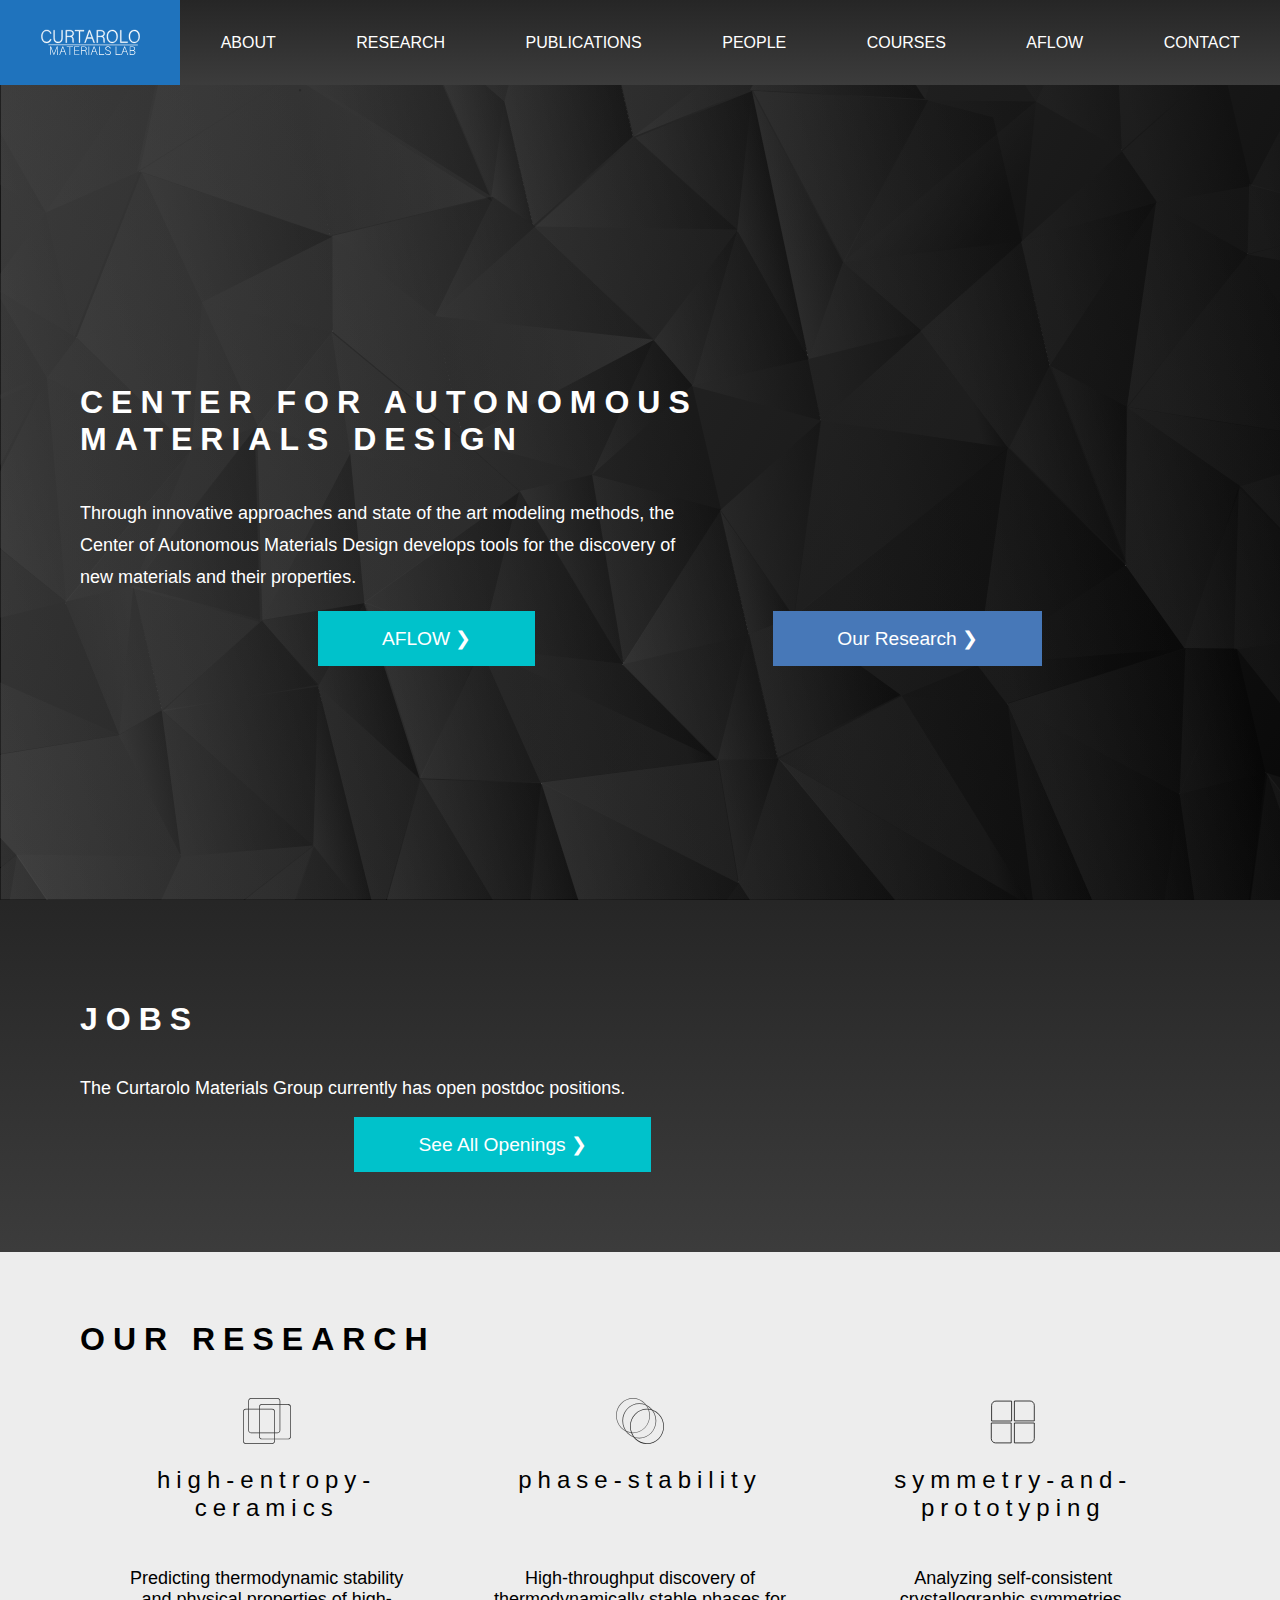
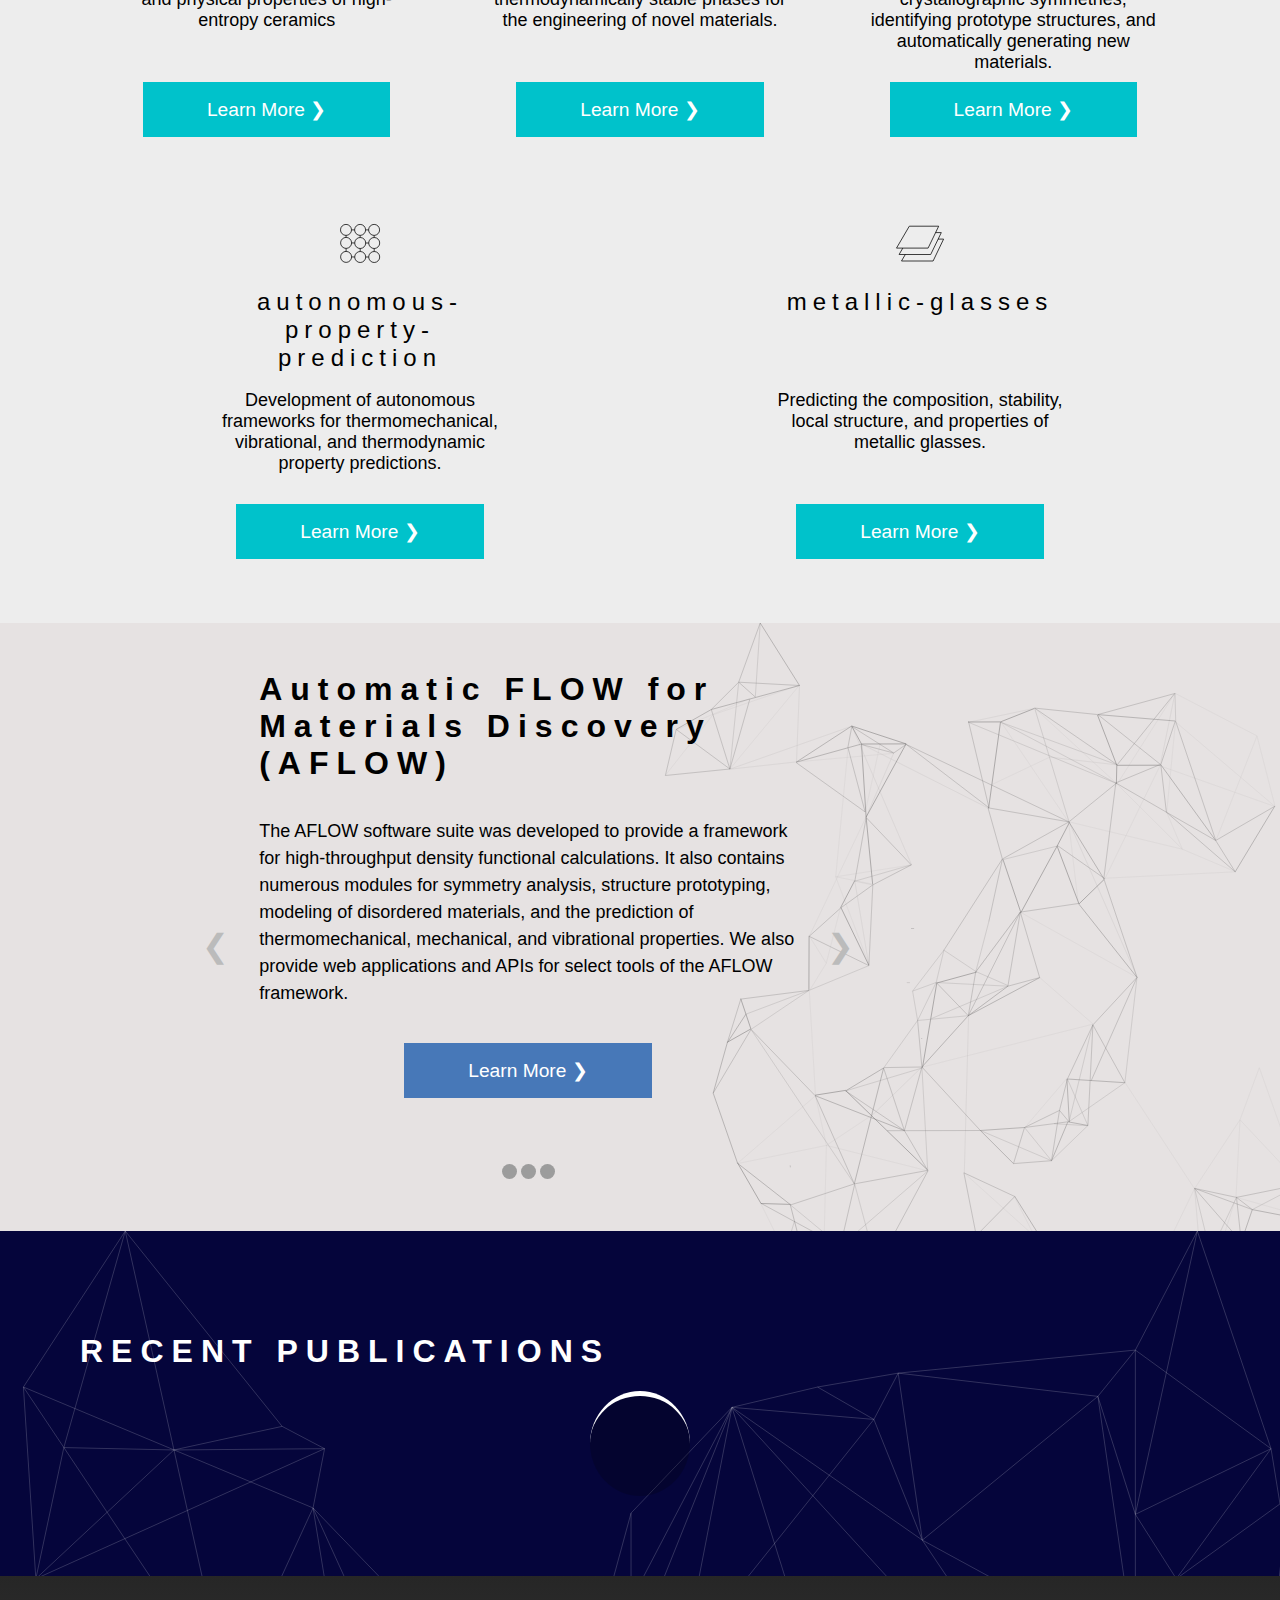
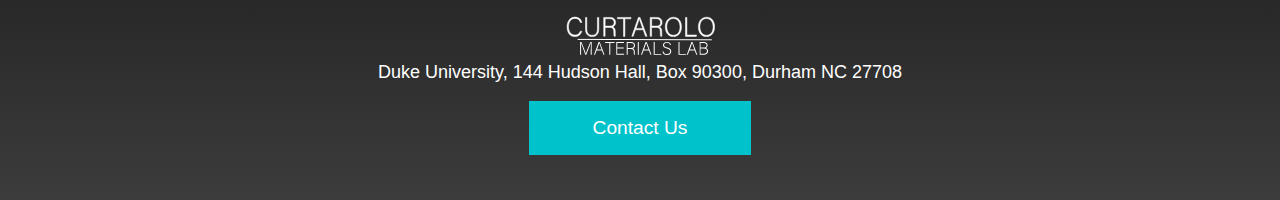
<file: index.html>
<!DOCTYPE html>
<html>
    <head>
        <title>Curtarolo Materials Group</title>

        <!-- CSS -->
        <link rel="styleSheet" href="css/publications.css">
        <link rel="styleSheet" href="css/styles.css">
        <meta name="viewport" content="width=device-width">
        
    </head>
    <body>
        <div id="top-menu"></div>
        <div class="entry-container">
            <div class="title">
                <h1>Center for Autonomous <br>Materials Design</h1>
            </div>
            <p class="text-block">
                Through innovative approaches and state of the art modeling methods, the Center of Autonomous Materials Design develops tools for the discovery of new materials and their properties.
            </p>
            <div class="buttons-container" id="entry-buttons">
                <a href="aflow.html" type="button" class="nav-btn first-btn">AFLOW &#10095;</a>
                <a href="research.html" type="button" class="nav-btn second-btn">Our Research &#10095;</a>
            </div>
        </div>
        <div  class="content-container" id="open-positions"></div>
        <div class="light-content-block">      
            <h1 id="research-title">OUR RESEARCH</h1> 
            <div class="cards-container" id="research-cards"></div>
        </div> 
        <div class="light-content-block">
            <div class="particle-container">
                <img src="media/particle_design_black.svg">
            </div>
            <div id="slideshow-container"></div>
        </div> 
        <div class="content-container" id="publications">
            <h1>RECENT PUBLICATIONS</h1>
            <div class="loading-spinner"></div>
            <div class="cards-container" id="entry-page-publications"></div>
        </div>
        <footer id="footer"></footer>
        <!-- JS -->
        <script type="text/javascript" src="js/open_positions.js"></script>
        <script type="text/javascript" src="js/slide_data.js"></script>
        <script type="text/javascript" src="js/research_data.js"></script>
        <script type="text/javascript" src="js/publications.js"></script>
        <script type="text/javascript" src="js/header_footer.js"></script>
        <script type="text/javascript" src="js/index.js"></script>  
    </body>
</html>
</file>
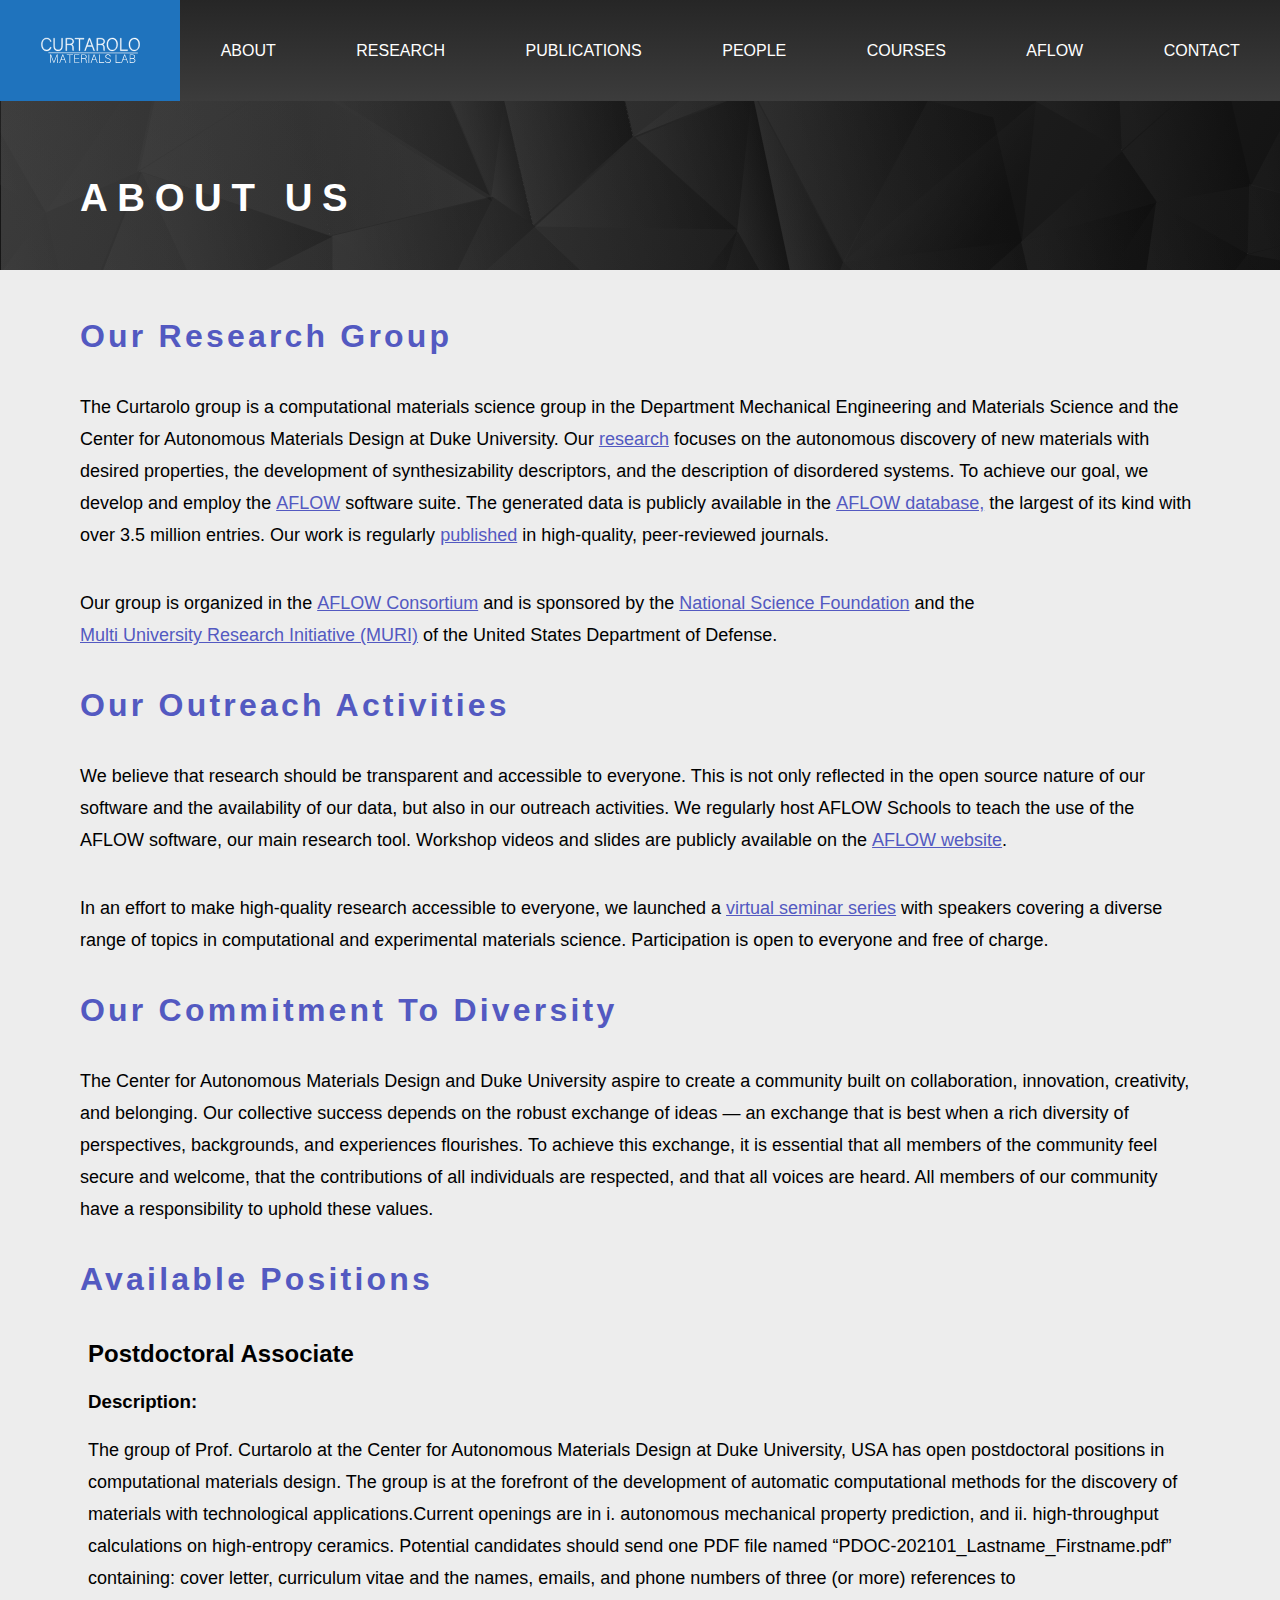
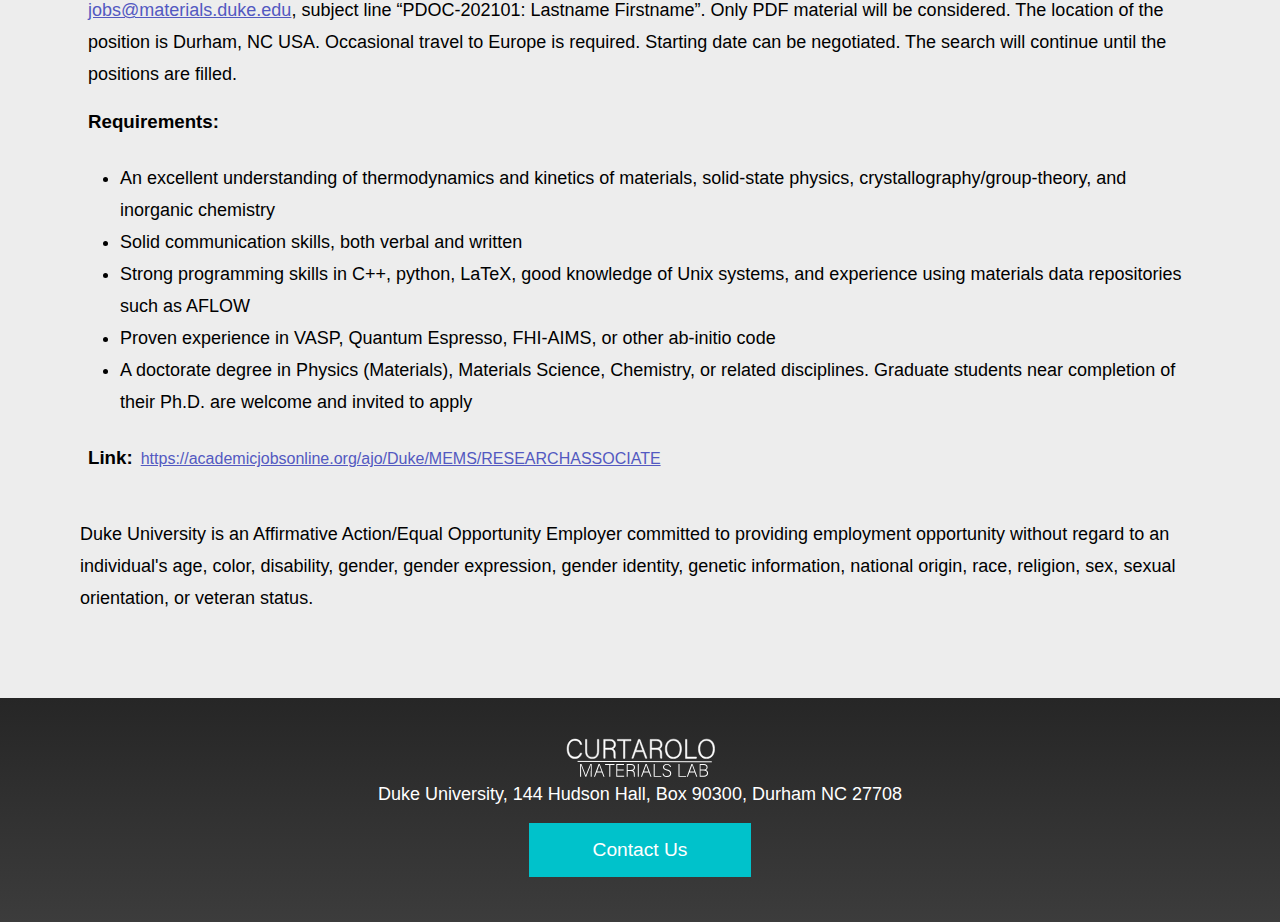
<file: about.html>
<!DOCTYPE html>
<html>
    <head>
        <title>About–Curtarolo Group</title>
        <!-- CSS -->
        <link rel="styleSheet" href="css/styles.css">
        <link rel="styleSheet" href="css/about.css">
        
        <meta name="viewport" content="width=device-width">
    </head>
    <body>
        <div id="top-menu"></div>
        <div class="page-title">
            <h1>ABOUT US</h1>
        </div>
        <div class="full-page-content-container">
            <div class="light-content-block">
                <h1 class="subtitle">Our Research Group</h1>
                <p class="content-text">
                    The Curtarolo group is a computational materials science group in the Department Mechanical Engineering and Materials Science and the Center for Autonomous Materials Design at Duke University. Our <a href="research.html">research</a> focuses on the autonomous discovery of new materials with desired properties, the development of synthesizability descriptors, and the description of disordered systems. To achieve our goal, we develop and employ the <a href="aflow.html">AFLOW</a> software suite. The generated data is publicly available in the <a target="_blank" href="http://aflow.org/">AFLOW database,</a> the largest of its kind with over 3.5 million entries. Our work is regularly <a href="publications.html">published</a> in high-quality, peer-reviewed journals.
                </p>
                <p class="content-text">
                    Our group is organized in the <a target="_blank" href="http://aflow.org/consortium/">AFLOW Consortium</a> and is sponsored by the <a target="_blank" href="https://www.nsf.gov/">National Science Foundation</a> and the <a target="_blank" href="https://www.arl.army.mil/business/muri/">Multi University Research Initiative (MURI)</a> of the United States Department of Defense.
                </p>
                <!--<div class = "image-wrapper">
                    <img id = "group-image" src = 'media/publications/placeholder-image.png'> 
                </div>-->
                <h1 class="subtitle">Our Outreach Activities</h1>
                <p class="content-text">
                    We believe that research should be transparent and accessible to everyone. This is not only reflected in the open source nature of our software and the availability of our data, but also in our outreach activities. We regularly host AFLOW Schools to teach the use of the AFLOW software, our main research tool. Workshop videos and slides are publicly available on the <a target="_blank" href="http://aflow.org/aflow-school/">AFLOW website</a>.
                </p>
                <p class="content-text">
                    In an effort to make high-quality research accessible to everyone, we launched a <a target="_blank" href=" http://aflow.org/seminars/">virtual seminar series</a> with speakers covering a diverse range of topics in computational and experimental materials science. Participation is open to everyone and free of charge.
                </p>
                <h1 class="subtitle">Our Commitment To Diversity</h1>
                <p class="content-text">
                    The Center for Autonomous Materials Design and Duke University aspire to create a community built on collaboration, innovation, creativity, and belonging. Our collective success depends on the robust exchange of ideas &mdash; an exchange that is best when a rich diversity of perspectives, backgrounds, and experiences flourishes. To achieve this exchange, it is essential that all members of the community feel secure and welcome, that the contributions of all individuals are respected, and that all voices are heard. All members of our community have a responsibility to uphold these values.
                </p>
                <div id="open-positions">
                    <h1 class="subtitle">Available Positions</h1>
                    <div id="open-positions-content"></div>
                    <p class="content-text">
                        Duke University is an Affirmative Action/Equal Opportunity Employer committed to providing employment opportunity without regard to an individual's age, color, disability, gender, gender expression, gender identity, genetic information, national origin, race, religion, sex, sexual orientation, or veteran status.
                    </p>
                </div>
            </div> 
        </div>
        <footer id="footer"></footer>
        <!-- JS -->
        <script type="text/javascript" src="js/header_footer.js"></script>
        <script type="text/javascript" src="js/open_positions.js"></script>
        <script type="text/javascript" src="js/about.js"></script>
    </body>
</html>
</file>
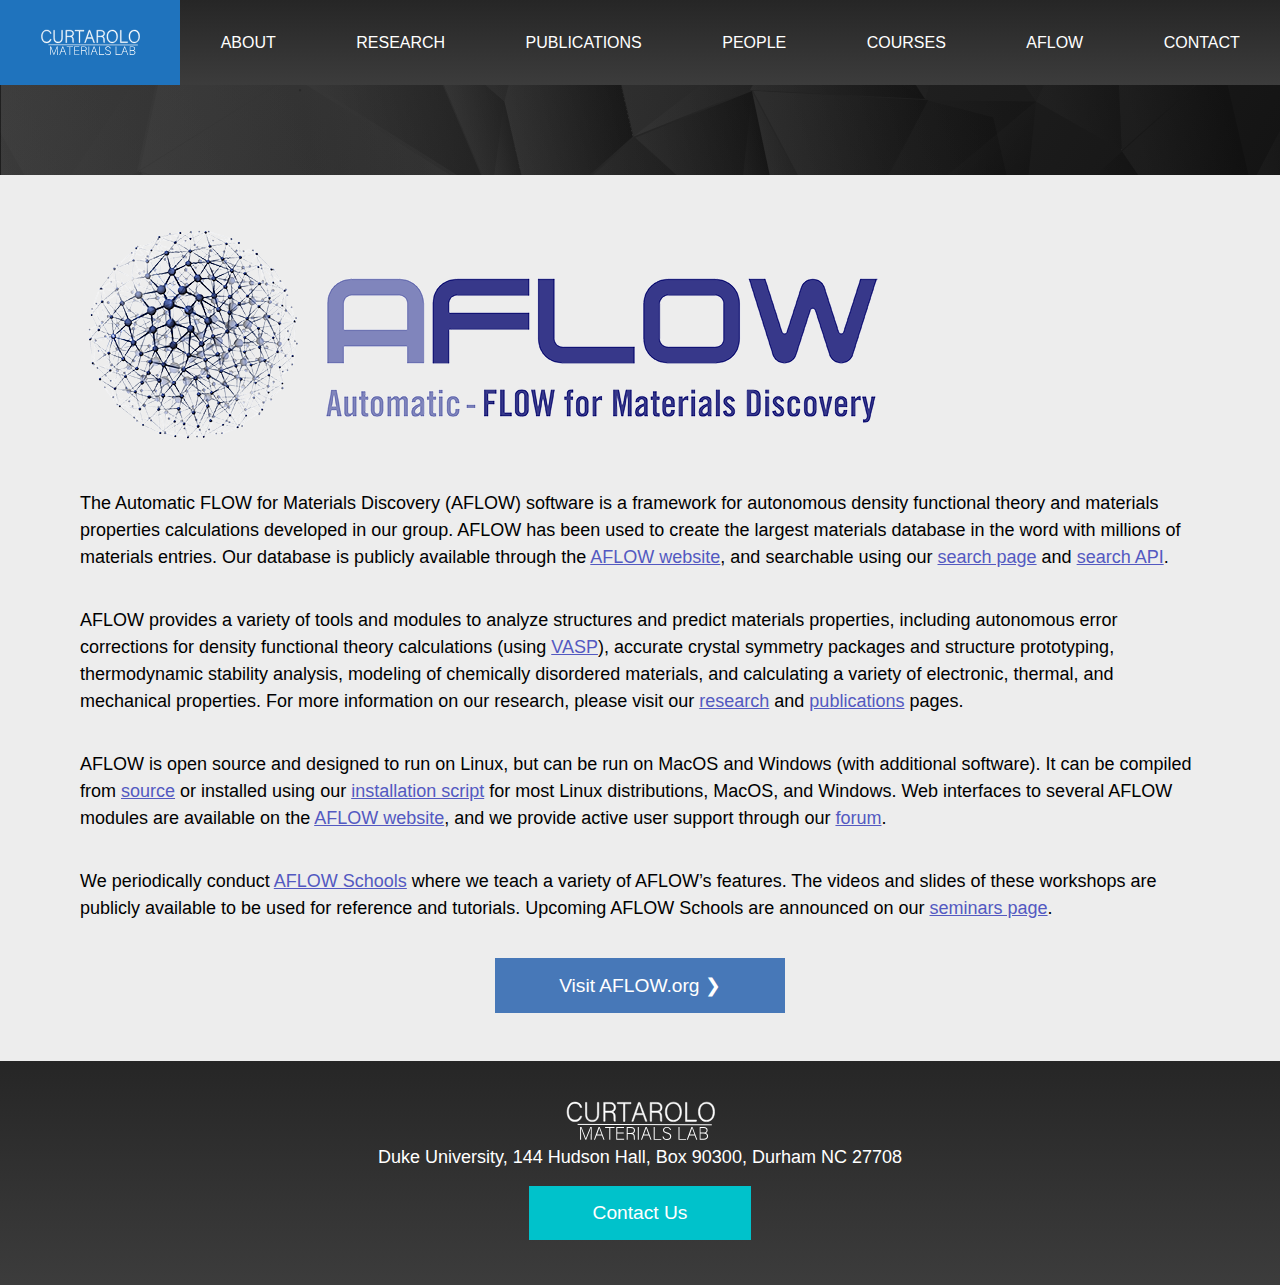
<file: aflow.html>
<!DOCTYPE html>
<html>
    <head>
        <title>AFLOW–Curtarolo Group</title>
        <!-- CSS -->
        <link rel="styleSheet" href="css/styles.css">
        <link rel="styleSheet" href="css/aflow.css">
        <meta name="viewport" content="width=device-width">
    </head>
    <body>
        <div id ="top-menu"></div>
        <div class="page-title"></div>
        <div class="full-page-content-container">
            <div class="light-content-block">
                <h1 class="subtitle"><img src="media/aflowLogo.png"></h1>
                <p class="content-text">
                    The Automatic FLOW for Materials Discovery (AFLOW) software is a framework for autonomous density functional theory and materials properties calculations developed in our group. AFLOW has been used to create the largest materials database in the word with millions of materials entries. Our database is publicly available through the <a target="_blank" href="http://aflow.org">AFLOW website</a>, and searchable using our <a target="_blank" href="http://aflow.org/search/">search page</a> and <a target="_blank" href="http://aflow.org/API/aflux/">search API</a>.
                </p>
                <p class="content-text">
                    AFLOW provides a variety of tools and modules to analyze structures and predict materials properties, including autonomous error corrections for density functional theory calculations (using <a target="_blank" href="https://vasp.at/">VASP</a>), accurate crystal symmetry packages and structure prototyping, thermodynamic stability analysis, modeling of chemically disordered materials, and calculating a variety of electronic, thermal, and mechanical properties. For more information on our research, please visit our <a href="research.html">research</a> and <a href="publications.html">publications</a> pages.
                </p>
                <p class="content-text">
                    AFLOW is open source and designed to run on Linux, but can be run on MacOS and Windows (with additional software). It can be compiled from <a target="_blank" href="http://materials.duke.edu/auro/aflow3.tar.xz">source</a> or installed using our <a target="_blank" href="http://aflow.org/install-aflow/
                    ">installation script</a> for most Linux distributions, MacOS, and Windows. Web interfaces to several AFLOW modules are available on the <a target="_blank" href="http://aflow.org">AFLOW website</a>, and we provide active user support through our <a target="_blank" href="https://groups.io/g/aflow">forum</a>.
                </p>
                <p class="content-text">
                    We periodically conduct <a target="_blank" href="http://aflow.org/aflow-school/">AFLOW Schools</a> where we teach a variety of AFLOW’s features. The videos and slides of these workshops are publicly available to be used for reference and tutorials. Upcoming AFLOW Schools are announced on our <a target="_blank" href="http://aflow.org/seminars/">seminars page</a>.
                </p>
                <div class="buttons-container">
                    <a href="http://aflow.org" target="_blank" class="nav-btn second-btn">Visit AFLOW.org &#10095;</a>
                </div>
                
            </div>
        </div>   
        <footer id="footer"></footer>
    </body>
    <!-- JS -->
    <script type="text/javascript" src="js/header_footer.js"></script>
</html>
</file>
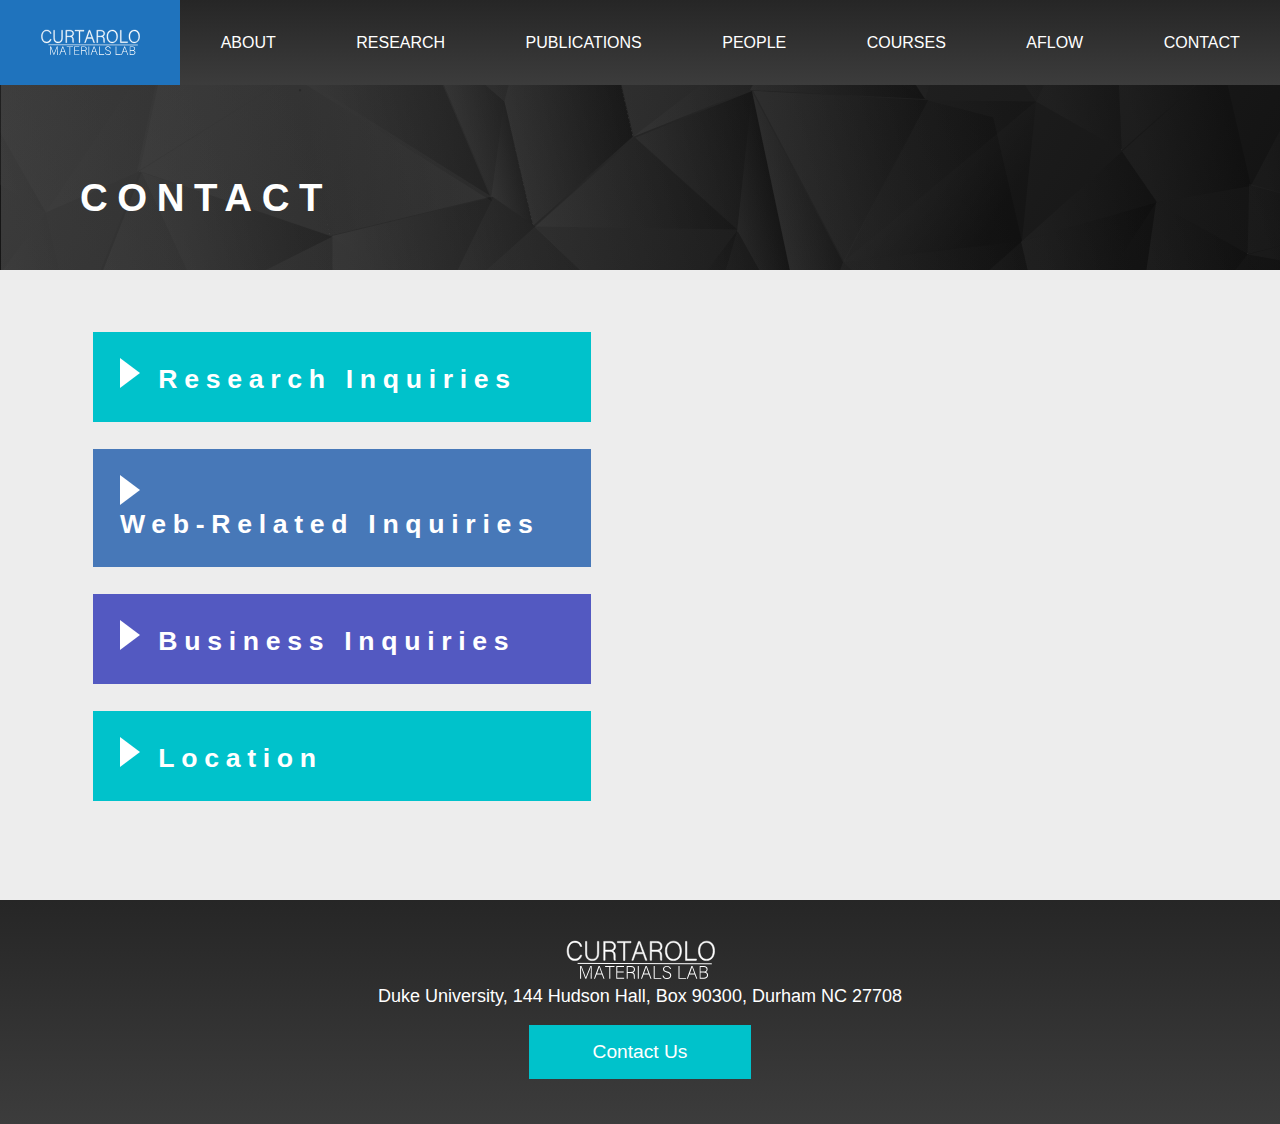
<file: contact.html>
<!DOCTYPE html>
<html>
    <head>
        <title>Contact–Curtarolo Group</title>
        <!-- CSS -->
        <link rel="styleSheet" href="css/styles.css">
        <link rel="styleSheet" href="css/contact.css">
        <link rel="styleSheet" href="css/research.css">
        <meta name="viewport" content="width=device-width"> 
    </head>
    <body>
        <div id ="top-menu"></div>
        <div class="page-title">
            <h1>CONTACT</h1>
        </div>
        <div class="full-page-content-container">
            <div class="light-content-block">
                <div id="contact-info">
                    <details>
                        <summary>
                            <h1>Research Inquiries</h1>
                        </summary>
                        <div class="acordion-content">
                            <a href="mailto: stefano@duke.edu">Stefano Curtarolo</a> OR <a href="mailto: cormac.toher@duke.edu">Cormac Toher</a>
                        </div>
                    </details>
                    <details>
                        <summary>
                            <h1>Web-Related Inquiries</h1>
                        </summary>
                        <div class="acordion-content">
                            <a href="mailto: marco.esters@duke.edu">Marco Esters</a>
                        </div>
                    </details>
                    <details>
                        <summary>
                            <h1>Business Inquiries</h1>
                        </summary>
                        <div class="acordion-content">
                            <a href="mailto: mdamian@duke.edu">Manuela Damian</a>
                        </div>
                    </details>
                    <details>
                        <summary>
                            <h1>Location</h1>
                        </summary>
                        <div class="acordion-content">
                            <p id="address">Duke University, 144 Hudson Hall, Box 90300, Durham NC 27708</p>
                        </div>
                    </details>
                </div>
                <div id="map">
                    <iframe src="https://www.google.com/maps/embed?pb=!1m18!1m12!1m3!1d3227.674458273089!2d-78.94245858470504!3d36.00382011981988!2m3!1f0!2f0!3f0!3m2!1i1024!2i768!4f13.1!3m3!1m2!1s0x89ace6b1dfa58ba5%3A0x7bae3e0391a7582b!2sHudson%20Hall!5e0!3m2!1sen!2sus!4v1632016398198!5m2!1sen!2sus" allowfullscreen="" loading="lazy"></iframe>
                </div>
                
            </div>
        </div>
        <footer id="footer"></footer>
    </body>
    <!-- JS -->
    <script type="text/javascript" src="js/header_footer.js"></script>
</html>
</file>
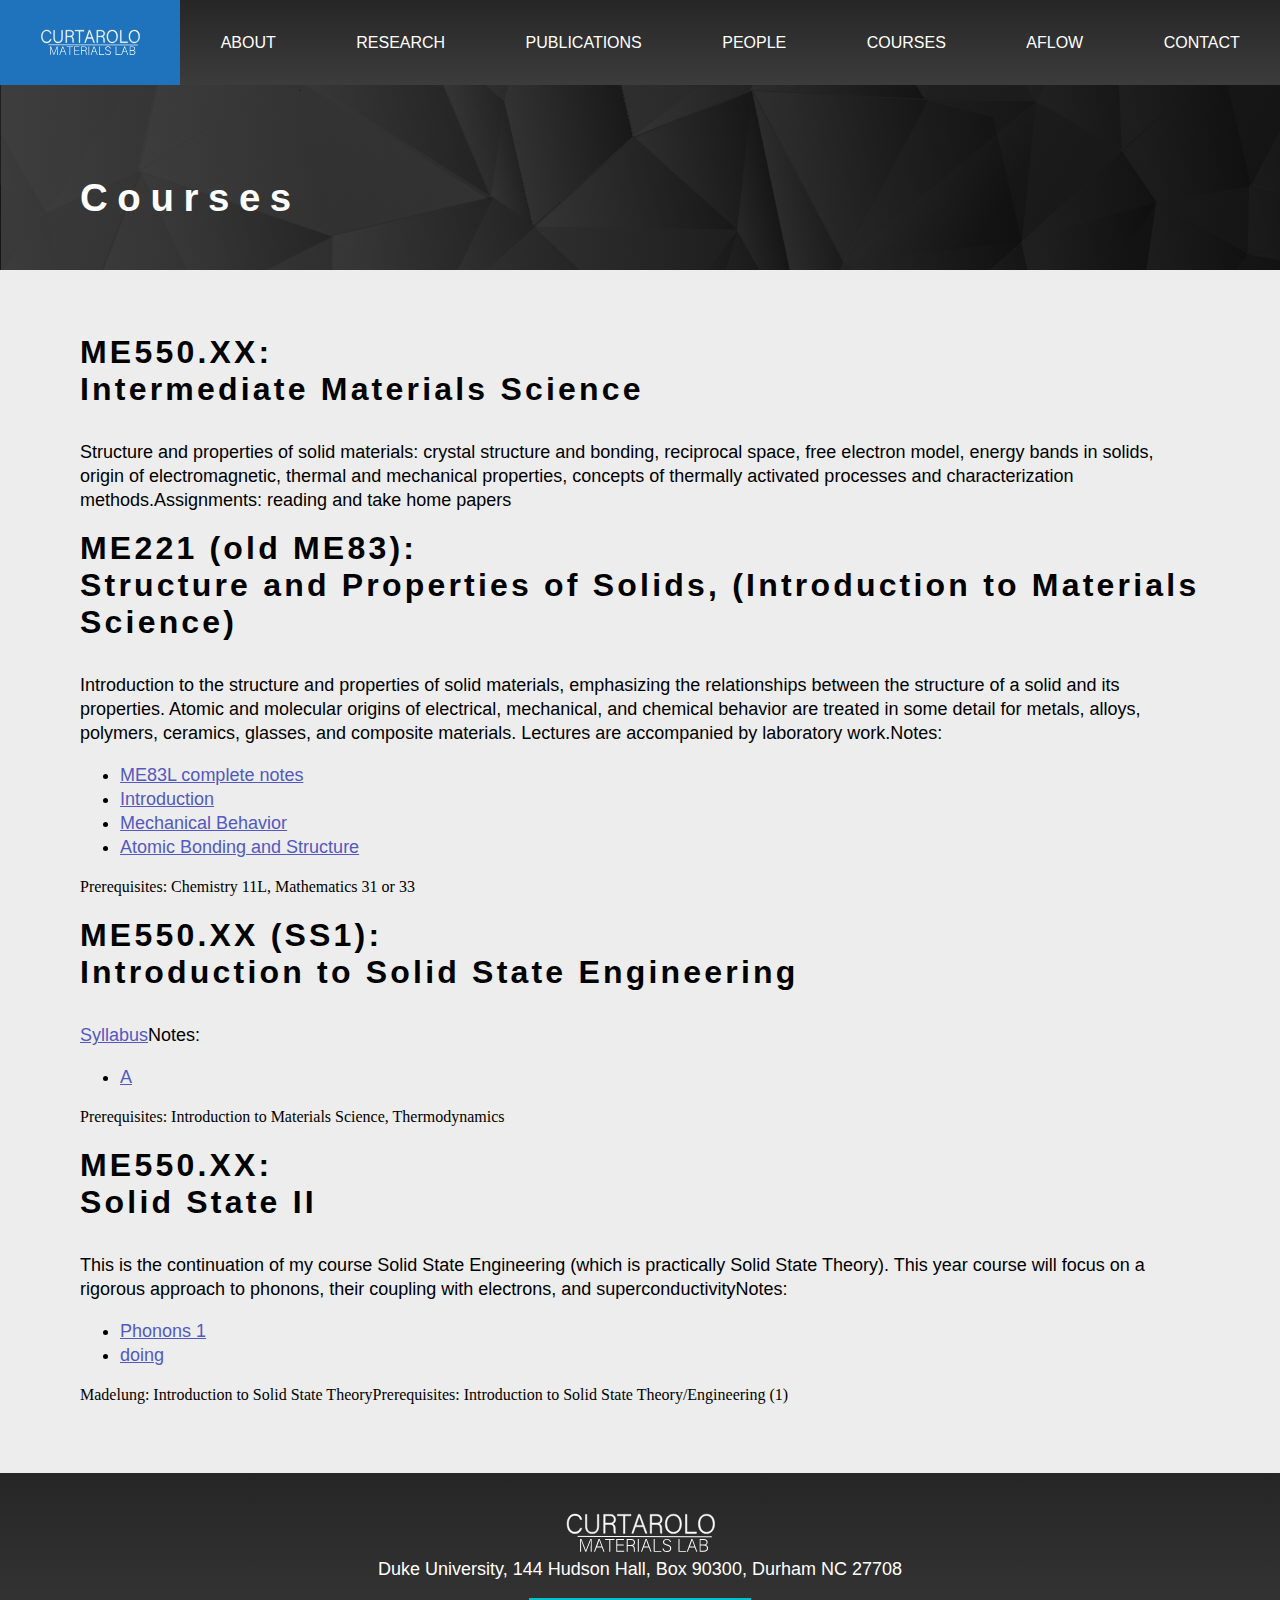
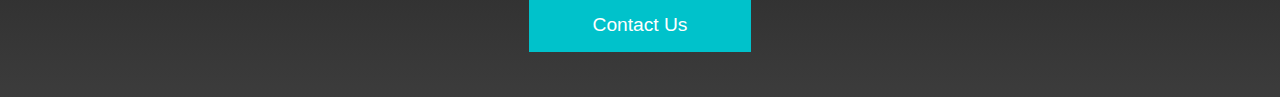
<file: courses.html>
<!DOCTYPE html>
<html>
    <head>
        <title>Courses–Curtarolo Group</title>
        <!-- CSS -->
        <link rel="styleSheet" href="css/styles.css">
        <link rel="styleSheet" href="css/courses.css">
        <meta name="viewport" content="width=device-width"> 
    </head>
    <body>
        <div id ="top-menu"></div>
        <div class="page-title">
            <h1>Courses</h1>
        </div>
        <div class="full-page-content-container">
            <div class="light-content-block">
                <div id = 'course-content'></div>
            </div>
        </div>
        <footer id="footer"></footer>
    </body>
    <!-- JS -->
    <script type="text/javascript" src="js/header_footer.js"></script>
    <script type="text/javascript" src="js/courses.js"></script>
</html>
</file>
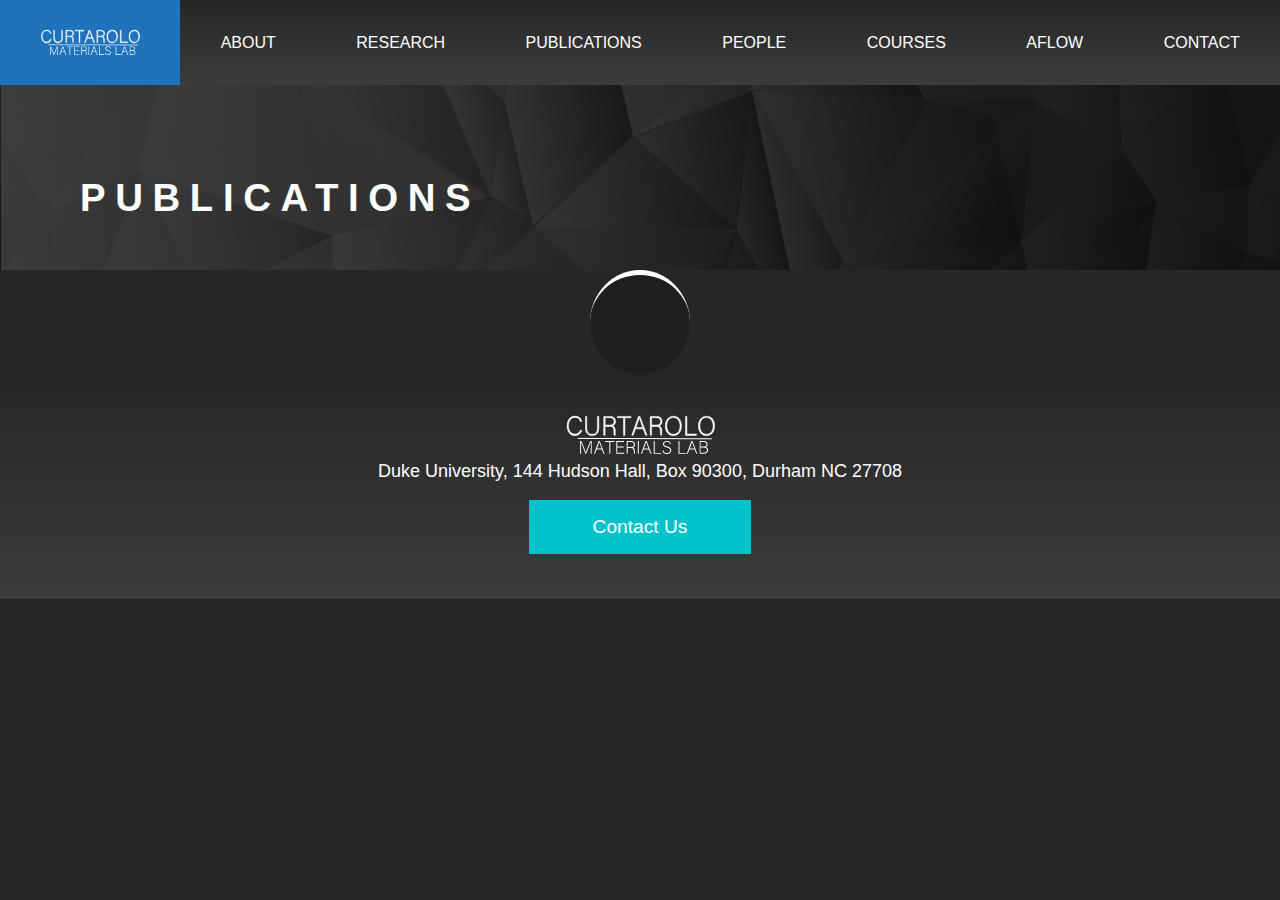
<file: publications.html>
<!DOCTYPE html>
<html>
    <head>
        <title>Publications–Curtarolo Group</title>
        <!-- CSS -->
        <link rel="styleSheet" href="css/styles.css">
        <link rel="styleSheet" href="css/publications.css">
        <meta name="viewport" content="width=device-width">
    </head>
    <body>
        <div id="top-menu"></div>
        <!--Back to top Button-->
        <a id="back-to-top"></a>
        <div class="page-title">
            <h1>PUBLICATIONS</h1>
        </div>
            <div class="loading-spinner"></div>
            <div id="all-publications"></div>  
        <footer id="footer"></footer>  
    </body>
    <!-- JS -->
    <script type="text/javascript" src="js/header_footer.js"></script>
    <script type="text/javascript" src="js/publications.js"></script>
    <script>fetchPublications()</script>
 </html>
</file>
<file: css/publications.css>
:root {
    --main-bg-color: rgb(39, 39, 39);
}

html {
    scroll-behavior: smooth;
}

body {
    background: var(--main-bg-color);
}

.page-title {
    background-attachment: fixed;
    background-image: url("../media/mainBg-01.svg"); 
    background-repeat: no-repeat;
    background-size: cover;
}

#all-publications {
    background: var(--main-bg-color);
    display: none;
    flex-direction: row;
    justify-content: space-evenly;
    padding: 1rem;
}

.horizontal-card {
    background: white;
    display: flex;
    height: auto;
    margin: 3rem auto;
    padding-bottom: 3.5rem;
    position: relative;
    top: 0;
    width: 99%;
    word-wrap: break-word;
}

#publications-navigation {
    height: 100%;
    position: sticky;
    right: 2rem; 
    top: 0;
    transition: all 0.5s;
    width: auto;
    z-index: 10;
}

.cards-only {
    width: 75%;
}

.years-navigation {
    overflow-y: scroll;
    height: 100vh;
}

#publications-navigation a {
    color: rgb(235, 233, 233);
    display: block;
    font-size: larger;
    padding: 1rem;
    text-align: center;
    text-decoration: none;
    transition: all 0.25s;
}

#publications-navigation a:hover {
    background-color: var(--contrast-color-3);
}

#publications-navigation h2 {
    color: white;
    letter-spacing: normal;
}

.publication-links {
    margin: 1rem;
}

.publication-links a{
    color: var(--contrast-color-3);
    font-size: large;
    text-decoration: none;
}

.horizontal-card p {
    color: black;
    margin: 0 1rem;
}

.publication-footer a, .publication-footer p {
    color: white;
    font-size: 1.5rem;  
    margin: 1rem;
}

.card-top-section {
    display: flex;
    flex-direction: row;
    justify-content: space-between;
    width: 100%;
}

.card-text-section {
    display: flex;
    flex-direction: column;
    padding-bottom: 10px;
    width: 59%;
}

.new-banner {
    color: var(--contrast-color-3);
    margin: 1rem 1rem 0 1rem;
}

.publication-image {
    align-items: center;
    background: #695ccd; 
    display: flex;
    float: right;
    height: 100%;
    width: 40%;
}

.odd {
    flex-direction: row-reverse;
}

.publication-image img {
    align-self: center;
    height: 200px;
    width: auto;
    margin: auto;
}

.publication p {
    color: black; 
    margin: 0 1rem;
}

.publication-footer {
    background: var(--contrast-color-3);
    height: 3.5rem;
    width: 100%;
    position: absolute;
    bottom: 0;
}

#entry-page-publications {
    display: flex;
    flex-direction: column;
    margin: auto;
    max-width: 1000px;
}

.get-pdf {
    bottom: 0;
    color: white;
    position: absolute;
    right: 0;
    text-decoration: none;
    transition: all 0.5s;
}

.get-pdf:hover{
    transform: scale(1.05);
}

.year-divider-container {
    position: relative;
    width: 100%;
}

.year-divider {
    text-align: center;
    width: 100%;
}

.year-divider-sticky {
    background: var(--main-bg-color);
    padding: 1px;
    position: sticky; 
    text-align: center;
    top: 0;
    width: 100%;
    z-index: 1;
}

.year-divider-content {
    display: inline-block;
    margin: 1rem;
}

.dropdown-navigation {
    display: none;
}

.dropdown-navigation-content {
    display: none;
}

#back-to-top {
    background-color:var(--contrast-color-1);
    border-radius: 4px;
    bottom: 1rem;
    display: inline-block;
    height: 3rem;
    opacity: 0;
    position: fixed;
    right: 1rem;
    text-align: center;
    transition: all .5s;
    visibility: hidden;
    width: 3rem;
    z-index: 1000;
}

#back-to-top::after {
    border: 10px solid transparent;
    border-left: 15px solid white;
    content: "";
    cursor: pointer;
    display: inline-block;
    margin-top: 0.5rem;
    transform: rotate(-90deg);
    transition: all 0.3s ease;
}

#back-to-top.show {
    opacity: 1;
    visibility: visible;
}

#back-to-top:hover {
    cursor: pointer;
    background-color: var(--hover-color);
}
  
@media only screen and (max-width:800px) {
    .page-title {
        padding-left: 2rem;
    }

    .card-text-section {
        width: 100%;
    }

    #publications-navigation, .year-divider-sticky {
        padding-top: 2rem;
        top: 0;
    }

    .dropdown-navigation {
        display: inline-block;
    }

    #publications-navigation {
        display: none;
    }

    input {
        -webkit-appearance: none;
        border: 10px solid transparent;
        border-left: 15px solid white;
        content: "";
        cursor: pointer;
        display: inline-block;
        margin: 0;
        transform: rotate(90deg);
        transition: all 0.3s ease;
    }
    
    input:hover {
        border: 11px solid transparent;
        border-left: 16px solid var(--hover-color);
    }

    .dropdown-navigation-content {
        background: var(--main-bg-color);
        display: block;
        margin-bottom: 1rem;
        max-height: 0px;
        overflow: scroll;
        transition: all 0.3s ease;
        z-index: 1000;
    }

    .dropdown-navigation-content a {
        color: rgb(172, 172, 172);
        font-size: 1.5rem;
        font-style: italic;
        letter-spacing: 0.5rem;
        line-height: 2rem;
        text-decoration: none;
        transition: all 0.5s ease;
    }

    .dropdown-navigation:checked ~ .dropdown-navigation-content{
        max-height:500px;
    }
   
    .dropdown-navigation-content a:hover {
        color: var(--hover-color);
        font-size: 1.75rem; 
    }

    .cards-only {
        width: 90%;
    }

    .year-divider-content {
        margin: 0;
    }
}

@media only screen and (max-width:600px) {
    .year-divider-sticky {
        top: 3rem;
    }

    .publication-image {
        display: none;
    }
}
</file>
<file: css/styles.css>
/* General styles */
:root {
    --main-bg-color: rgb(65, 65, 65);
    --gray-gradient: linear-gradient(rgb(38, 38, 38), rgb(60,60,60));
    --contrast-color-1: rgb(0, 194, 203); 
    --contrast-color-2: rgb(71, 120, 184);
    --contrast-color-3: rgb(83, 89, 193); 
    --hover-color: rgb(31, 115, 189);
}

body {
    background-color: var(--main-bg-color);
    margin: 0;
    background-image: url("../media/mainBg-01.svg"); 
    background-size: cover;
    background-repeat: no-repeat;
    background-attachment: fixed;
    overflow-x: hidden;
    position: relative;
    min-height: 100vh;
}

h1, h2, h3, h4,
.nav-btn, p, a, li{
    color: white;
    font-family: Helvetica, sans-serif;
}

h1, h2, h3 {
    letter-spacing: 0.25em;
}

p, li {
    font-size: large;
}

.light-content-block h1, 
.light-content-block h2, 
.light-content-block h3, 
.light-content-block p, 
.light-content-block li,
.nav-arrow {
    color: black;
}

.light-content-block a {
    margin: 0;
}

/* NAVIGATION */ 

#top-menu, #mobile-menu {
    background-image: var(--gray-gradient);
    display: flex; 
    flex-wrap: wrap;
    position: fixed; 
    right: 0;
    top: 0;
    transition: all 300ms ease-in-out;
    width: 100%;
    z-index: 100;
}

#mobile-menu {
    display: none; 
}

.menu-item {
    display: flex;
    flex-grow: 1;
    transition: all 0.5s;  
}

.menu-item a {
    align-self: center;
    float: left;
    flex-grow: 1;
    font-size: 1rem;
    justify-self: center;
    padding: 1.5rem;
    position: relative;
    text-align: center;
    text-decoration: none;
    text-transform: uppercase;
    transition: all 0.5s;
}

.menu-item:hover {
    background-color: var(--hover-color);
}

.site-branding img {
    width: 100px;
}

.scroll-down {
    transform: translate3d(0, -100%, 0);
}

/* SITEWIDE STYLES */

.full-page-content-container {
    display: flex;
    position: relative;
    min-height: 70vh;
}

.page-title {
    font-size: larger;
    position: relative;
    top: 0;
    padding-top: 150px;
    padding-bottom: 25px;
    padding-left: 5rem;
    height: fit-content;
}

.text-block {
    width: 50%;
    line-height: 2rem;
    min-width: 250px;
}

.content-block {
    background: rgb(26, 26, 26);
    padding: 100px 2rem;
    position: relative; 
    top: 0;
    height: auto;
    min-height: 100vh;
    overflow: hidden;
}

.light-content-block {
    background: rgb(237, 237, 237);
    padding: 3rem 5rem;
    position: relative;
    top: 0;
    overflow: hidden;
  
}

.light-content-block:nth-child(2n) {
    background: rgb(230, 226, 226);
}

.subtitle {
    color: #5271FF;
    letter-spacing: 0.1em;
    max-width: 1500px;
    margin: auto;
    text-align: left;
}

footer {
    background: var(--gray-gradient);
    min-height: 10rem;
    padding: 2rem;
    text-align: center;
}

footer a {
    display: block;
    margin: auto;
    width: fit-content;
}

footer img {
    height: 50px;
}

footer p {
    margin: auto;
    width: fit-content;
}

/* HOME PAGE STYLES */
.entry-container {
    animation: fade-in 3s;
    display: flex;
    flex-direction: column;
    height: auto;
    justify-content: center;
    margin-left: 5rem;
    min-height: 100vh;
    overflow: hidden;
    position: relative;
    top: 4rem;
}

.title {
    color: white;
    font-size: 1rem;
    letter-spacing: 0.25em;
    position: relative;
    text-transform: uppercase;
}

.buttons-container {
    display: flex;
    flex-wrap: wrap;
    row-gap: 1rem;
    justify-content: space-evenly;  
}

.nav-btn {
    align-self: center;
    background:var(--contrast-color-1);
    cursor: pointer;
    padding: 1rem 4rem;
    text-decoration: none;
    transition: all 0.25s;
    font-size: larger;
}

.second-btn {
    background: var(--contrast-color-2);
}

.third-btn {
    background: var(--contrast-color-3);
}

#publications-btn {
    justify-content: center;
}

.nav-btn:hover {
    background-color: var(--hover-color);
    transform: scale(1.05);
    transition-timing-function: linear;
}

.content-container {
    background-image: var(--gray-gradient);
    display: flex;
    flex-direction: column;
    height: fit-content;
    overflow: hidden;
    padding: 5rem;
    position: relative;   
}

.content-text {
    font-weight: 200;
    line-height: 1.5em;
    margin: 2em auto;
    max-width: 1500px;
    text-align: left;
}

.content-text-center {
    text-align: center;
}

#open-positions-text {
    width: 50%;
    display: inline-block;
}
#open-positions-button {
    display: inline-block;
}

#slideshow-container {
    align-self: center;
    display: flex;
    flex-direction: column;
    height: fit-content;
    margin-left: 10%;
    margin-right: 30%;
    position: relative;
    text-align: center;
    z-index: 10;
}

@keyframes fade-in {
    0% {
        opacity: 0;
    }
    100% {
        opacity: 1;
    } 
}
@keyframes fade-out {
    0% {
        opacity: 1;
    }
    100% {
        opacity: 0;
    } 
}

.slide {
    align-self: center;
    animation: fade-in 4s ease;
    display: none;
    flex-direction: column;
    justify-content: center;
    justify-self: center;
    min-height: 400px; 
    text-align: left;
    width: 80%;
}

.slide h2 {
    font-size: 2rem;
    margin: 0;
}

.slide-content {
    display: flex;
    flex-direction: column;
}

.slide-content p{
    text-align: left;
    width: auto;
}

.nav-arrow {
    color: #bbb;
    cursor: pointer;
    font-size: 2rem; 
    position: absolute; 
    top: 50%;
    transition: 0.5s ease;
}

#next-arrow {
    right: 0;
    margin-right: 10px;   
}

#previous-arrow {
    left: 0;
    margin-left: 10px; 
}

.nav-arrow:hover {
    color: rgba(0,0,0,0.8);
}

#dot-navigation {
    margin-top: 3rem;
    text-align: center; 
}

.dot {
    background-color: rgb(156, 156, 156);
    border-radius: 50%;
    cursor: pointer;
    display: inline-block;
    height: 15px;
    margin: 0 2px;
    transition: background-color 0.6s ease;
    width: 15px;
}

.dot:hover {
    background-color: #717171;
}

.particle-container {
    height: fit-content;
    position: absolute;
    top: 0;
    right: -5rem;
    width: fit-content;
    z-index: 1;
}

.particle-container img {
    opacity: 0.5;
    width: 700px;
}

.cards-container {
    display: flex;
    flex-wrap: wrap;
    justify-content: space-around;
    row-gap: 50px;
}

.research-card {
    display: flex;
    width: 300px;
    margin: 1rem;
    flex-direction: column;
    justify-content: center;
    align-items: center
}

.research-card img {
    width: 50px;
}

.research-card h2 {
    text-align: center;
    font-weight: 400;
    height: 4rem;
}

.research-card p {
    height: 6rem;
}

.research-card div {
    display: flex;
    justify-content: center;
}

/* Loading animation for publications */
@keyframes spinner {
    to {
	    transform: rotate(360deg);
    }
}

.loading-spinner {
    animation: spinner 900ms linear infinite;
    background: rgba(0, 0, 0, 0.2);
	border-radius: 50%;
    border-top: 5px solid #fff;
    display: block;
    height: 100px;
    margin: auto;
    width: 100px;
}

#publications {
    background: rgb(5, 5, 59);
    background-image: url("../media/particle_design_white.svg"); 
    background-size: cover;
    background-repeat: no-repeat;
}

.horizontal-card h1 {
    color: var(--contrast-color-3);
    margin: 1rem;
    letter-spacing: normal;
}

#mobile-header-logo {
    display: none;
}

#menu-toggle {
    display: none;
}

/* MOBILE */
@media only screen and (max-width: 600px) {
    
    h1, h2 {
        letter-spacing: 0.2rem;
    }

    .menu-bar {
        background-color: white;
        height: 3px;
        margin: 5px 0;
        width: 20px;
    }

    #menu-bars {
        display: inline-block;
        margin-right: 1rem;
    }

    #top-menu {
        display: none;
    }
  
    #mobile-sticky-header {
        background: var(--gray-gradient);
        height: 70px;
        position: fixed;
        top: 0;
        width: 100%;
        z-index: 10;
    }

    .menu-icon, #mobile-header-logo {
        left: 1rem;
        position: fixed;
        top: 1rem;
        transition: all 800ms ease-in-out;
        z-index: 100;
    }

    #mobile-header-logo {
        display: inline-block;
        left: 3rem;
        width: 100px;
    }

    #mobile-menu  {
        display: block;
        height: 100%;
        left: -100vw;
        transition: all 800ms ease-in-out;
        width: 70%;
    }

    #menu-toggle:checked ~ #mobile-menu {
        left: 0;
    }

    #menu-toggle:checked + .menu-icon{
        left: 75%;
    }

    #menu-toggle:checked ~ #mobile-header-logo{
        animation: fade-out 1s ease;
    }

    .entry-container {
        justify-content: start;
        margin: 2rem 1rem 0 3rem;
        row-gap: 2rem;
    }

    #entry-buttons {
        justify-content: start;
    }

    #entry-buttons a {
        padding: 1rem 4rem 1rem 1rem;
        width: 200px;
    }

    .content-container {
        padding: 3rem;
    }

    .light-content-block {
        padding: 2rem;
    }

    #slideshow-container {
        margin: 0;
    }

    .slide {
        height: auto;
        width: auto;
    }

    .nav-btn {
        padding: 1rem 4rem 1rem 1rem;
    }

    .publication-image {
        display: none;
    }

    .card-text-section {
        width: 100%;
    }

    #footer a {
        padding: 1rem 3rem;
    }
    
    .publication-image img {
        display: none;
    }
}

@media only screen and (min-width: 2000px) {
    .page-title{
        padding-left: 0;
        text-align: center;
    }
}
</file>
<file: css/about.css>
.full-page-content-container a, .light-content-block h1 {
    color: var(--contrast-color-3);
}

.light-content-block {
    padding: 3rem 5rem; 
    width: 100vw;
}

.content-text {
    line-height: 2rem;
    max-width: 1500px;
}

li {
    line-height: 2rem;
}

.image-wrapper {
    display: flex;
    justify-content: center;
    margin: 1rem 0;
    width: 100%;
}

#group-image {
    max-height: 600px;
    max-width: 100%;
}

#open-positions-content h3, #open-positions-content p, h2, a {
    display: inline-block;
    letter-spacing: normal;
    margin: 0.5rem;
    word-break: break-word;
}

@media only screen and (max-width: 600px) {
    .light-content-block {
        padding: 2rem;
    }
}
</file>
<file: css/aflow.css>
.light-content-block h1, .content-text a {
    color: var(--contrast-color-3);
}

.light-content-block {
    padding: 3rem 5rem; 
    width: 100vw;
}

.subtitle img {
    max-width: 100%;
}
</file>
<file: css/contact.css>
.full-page-content-container a, .light-content-block h1 {
    color: var(--contrast-color-3);
}

.light-content-block {
    display: flex;
    justify-content: center;
    width: 100%;
}

.content-text, #address {
    color: var(--contrast-color-3);
    line-height: 4rem;
}

.acordion-content a {
    font-size: large;
}

#contact-info {
    display: inline-block;
    max-width: 800px;
    width: 50%;
}

#address {
    margin: 0;
}

#map {
    display: inline-block;
    max-width: 800px;
    min-width: 500px;
    padding: 3rem;
    width: 45%;
}

#map iframe {
    border:0;
    height: 100%;
    max-height: 500px; 
    max-width: 800px;
    width: 100%;
}
</file>
<file: css/research.css>
.light-content-block {
    width: 100%;
}

.light-content-block h1 {
    color: white;
}

#research-acordion-menu {
    margin: auto;
    padding: 1rem;
    width: auto;
}

.acordion-content {
    background-color: white;
    box-shadow: 0 0 10px 0 rgba(0, 0, 0, 0.2);
    column-gap: 10px;
    display: flex;
    font-weight: 200;
    line-height: 2rem;
    overflow: hidden;
    padding: 2em;
}

details {
    box-shadow:0 0 0 0 rgba(0, 0, 0, 0.2);
    font-size: smaller;
    margin: auto;
    max-width: 1500px;
    overflow: hidden;
    padding:1em;
    transition: max-height 0.25s ease;
}

details:not([open]) {
    max-height: 20rem;
}

details[open] {
    max-height: 500rem;
}

details:nth-child(3n + 1) > summary {
    background-color: var(--contrast-color-1); 
}

details:nth-child(3n + 2) > summary{
    background: var(--contrast-color-2); 
}

details:nth-child(3n + 3) > summary {
    background: var(--contrast-color-3); 
}

summary {
    box-shadow: none;
    color:white;
    cursor: pointer;
    list-style: none;
    padding: 2em;
    position: relative;
}

summary::-webkit-details-marker {
    display: none; 
}

summary:before {
    border: 15px solid transparent;
    border-left: 20px solid white;
    content: "";
    display: inline-block;
    transform-origin: .2rem 50%;
    transform: rotate(0);
    transition: .25s transform ease;
}

details[open] > summary:before {
    transform: rotate(90deg);
}

summary h1 {
    color: white;
    display: inline-block;
    margin: 0;
}

.acordion-content a {
    color: var(--contrast-color-3); ;
    white-space: nowrap;
}

details img {
    margin: auto;
    max-height: 600px;
    max-width: 600px;
    width: 50%;
}

@media only screen and (max-width: 900px) {
    .acordion-content {
        display: block;
        word-break: break-all;
    }
    a {
        word-break: break-all;
    }
    details img {
        min-width: 300px;
        width: 100%;
    }
}
</file>
<file: css/courses.css>
.light-content-block {
    padding: 3rem 5rem; 
    width: 100vw;
}
.light-content-block a { 
    color: var(--contrast-color-3);
}
.content-text {
    margin-bottom: 0;
}
.subtitle {
    margin-top: 1rem;
}
</file>
